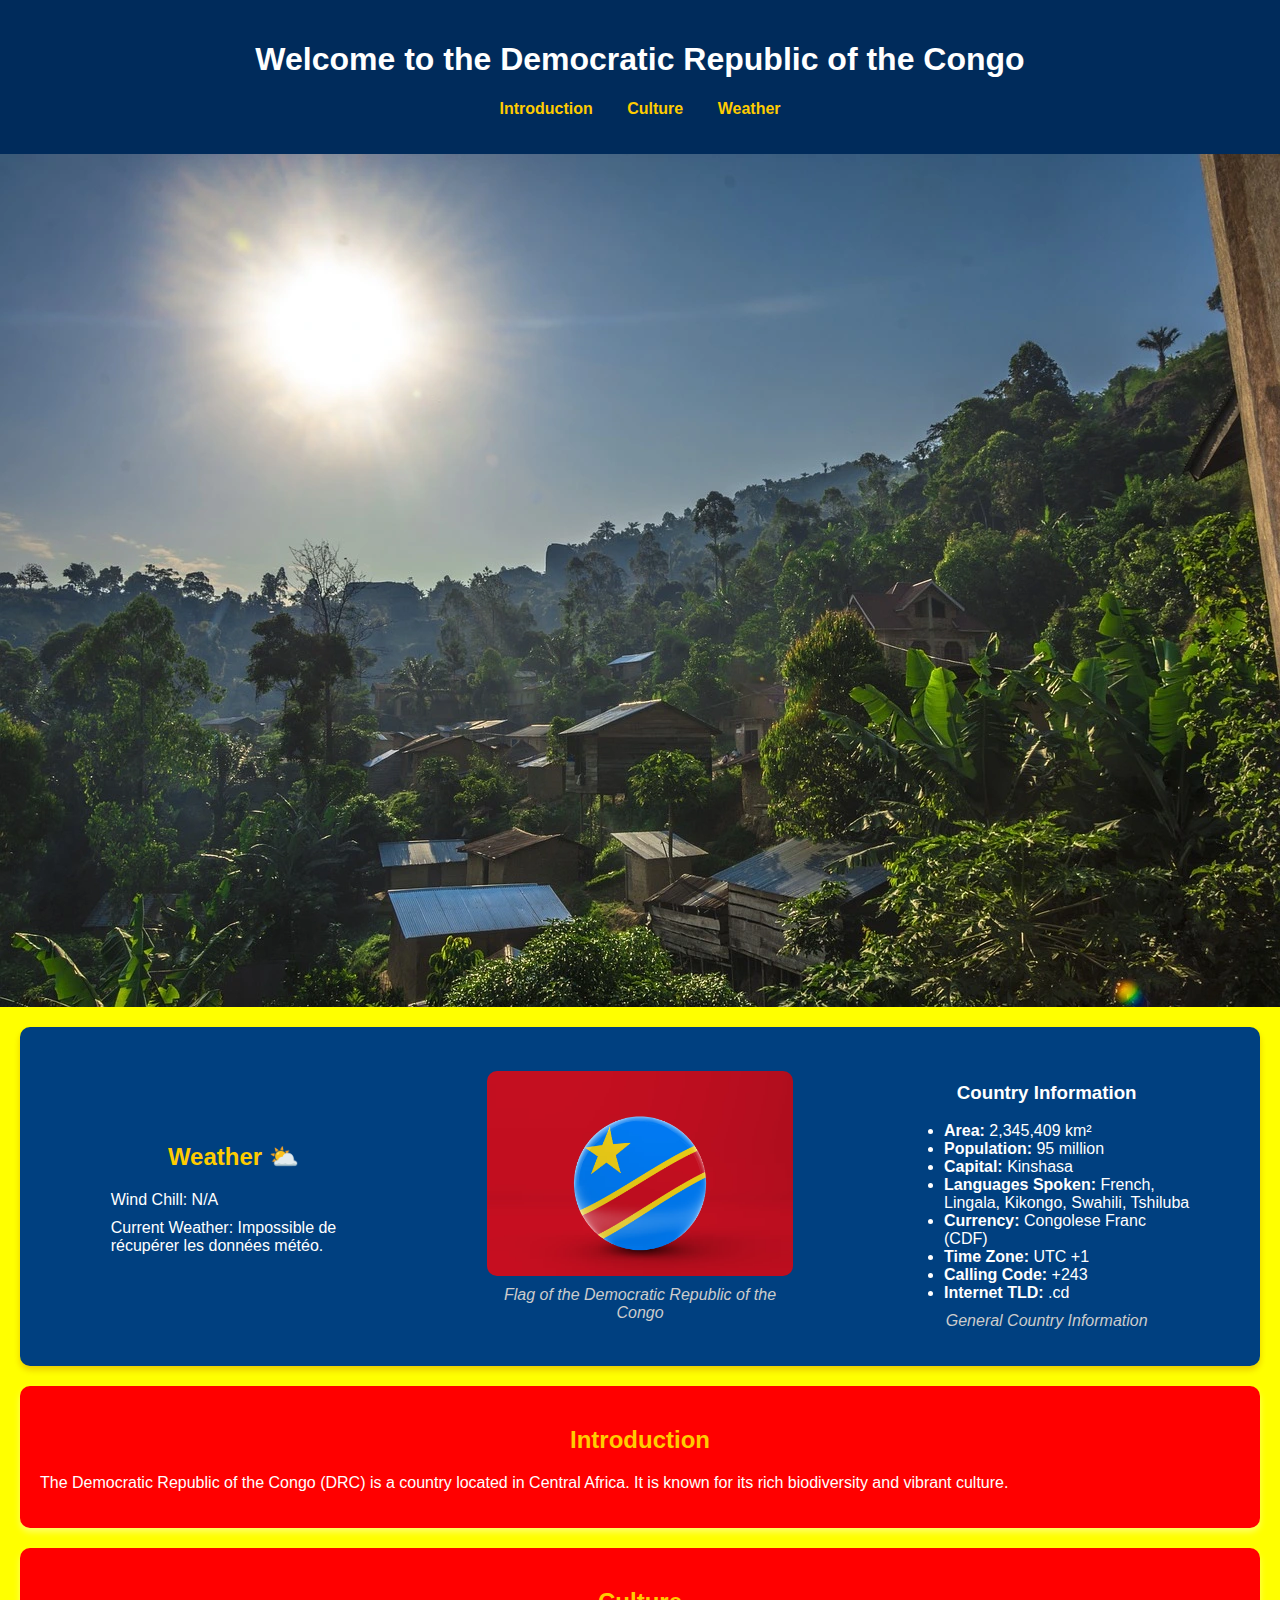
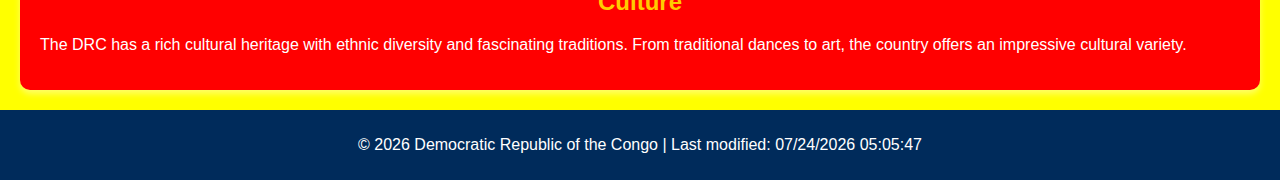
<file: styles/place.html>
<!DOCTYPE html>
<html lang="en">

<head>
    <meta charset="UTF-8">
    <meta name="viewport" content="width=device-width, initial-scale=1.0">
    <title>Democratic Republic of the Congo</title>
    <!-- Link to your CSS file -->
    <link rel="stylesheet" href="place.css">
    <!-- Link to your JavaScript file -->
    <script defer src="place.js"></script>
</head>

<body>

    <!-- Header Section -->
    <header>
        <h1>Welcome to the Democratic Republic of the Congo</h1>
        <nav>
            <ul>
                <li><a href="#introduction">Introduction</a></li>
                <li><a href="#culture">Culture</a></li>
                <li><a href="#weather">Weather</a></li>
            </ul>
        </nav>
    </header>

    <!-- Hero Image with Weather Card Inside -->
    <picture>
        <source srcset="DRC.webp" media="(max-width: 600px)">
        <source srcset="DRC.webp" media="(min-width: 601px)">
        <img src="DRC.webp" alt="View of the Democratic Republic of the Congo">
    </picture>
    
    <section class="weather-card">
        
        <!-- Weather Data -->
        <figure class="weather-info">
            <h2> Weather <span class="weather-icon-desktop">⛅</span>
            </h2>
            <p>Wind Chill: <span id="wind-chill">N/A</span></p>
<p>Current Weather: <span id="current-weather">Loading...</span></p>
<ul id="forecast"></ul>
                <p id="current-weather"></p>
                <ul id="forecast"></ul>
            
                <img src="claud.svg" alt="Weather Icon" />
            </div>
        </figure>

        <!-- Flag Image -->
        <figure class="weather-image">
            <picture>
                <source srcset="congo-flag.avif" media="(max-width: 600px)">
                <source srcset="congo-flag.avif" media="(min-width: 601px)">
                <img src="congo-flag.avif" alt="Flag of the Democratic Republic of the Congo">
            </picture>
            <figcaption>Flag of the Democratic Republic of the Congo</figcaption>
        </figure>

        <!-- Country Information -->
        <figure class="country-info">
            <h3>Country Information</h3>
            <ul>
                <li><strong>Area:</strong> 2,345,409 km²</li>
                <li><strong>Population:</strong> 95 million</li>
                <li><strong>Capital:</strong> Kinshasa</li>
                <li><strong>Languages Spoken:</strong> French, Lingala, Kikongo, Swahili, Tshiluba</li>
                <li><strong>Currency:</strong> Congolese Franc (CDF)</li>
                <li><strong>Time Zone:</strong> UTC +1</li>
                <li><strong>Calling Code:</strong> +243</li>
                <li><strong>Internet TLD:</strong> .cd</li>
            </ul>
            <figcaption>General Country Information</figcaption>
        </figure>
    </section>

    <!-- Introduction Section -->
    <section id="introduction">
        <h2>Introduction</h2>
        <p>The Democratic Republic of the Congo (DRC) is a country located in Central Africa. It is known for its rich biodiversity and vibrant culture.</p>
    </section>

    <!-- Culture Section -->
    <section id="culture">
        <h2>Culture</h2>
        <p>The DRC has a rich cultural heritage with ethnic diversity and fascinating traditions. From traditional dances to art, the country offers an impressive cultural variety.</p>
    </section>

    

    <!-- Footer -->
    <footer>
        <p>&copy; <span id="year"></span> Democratic Republic of the Congo | Last modified: <span id="last-modified"></span></p>
    </footer>

</body>

</html>
</file>
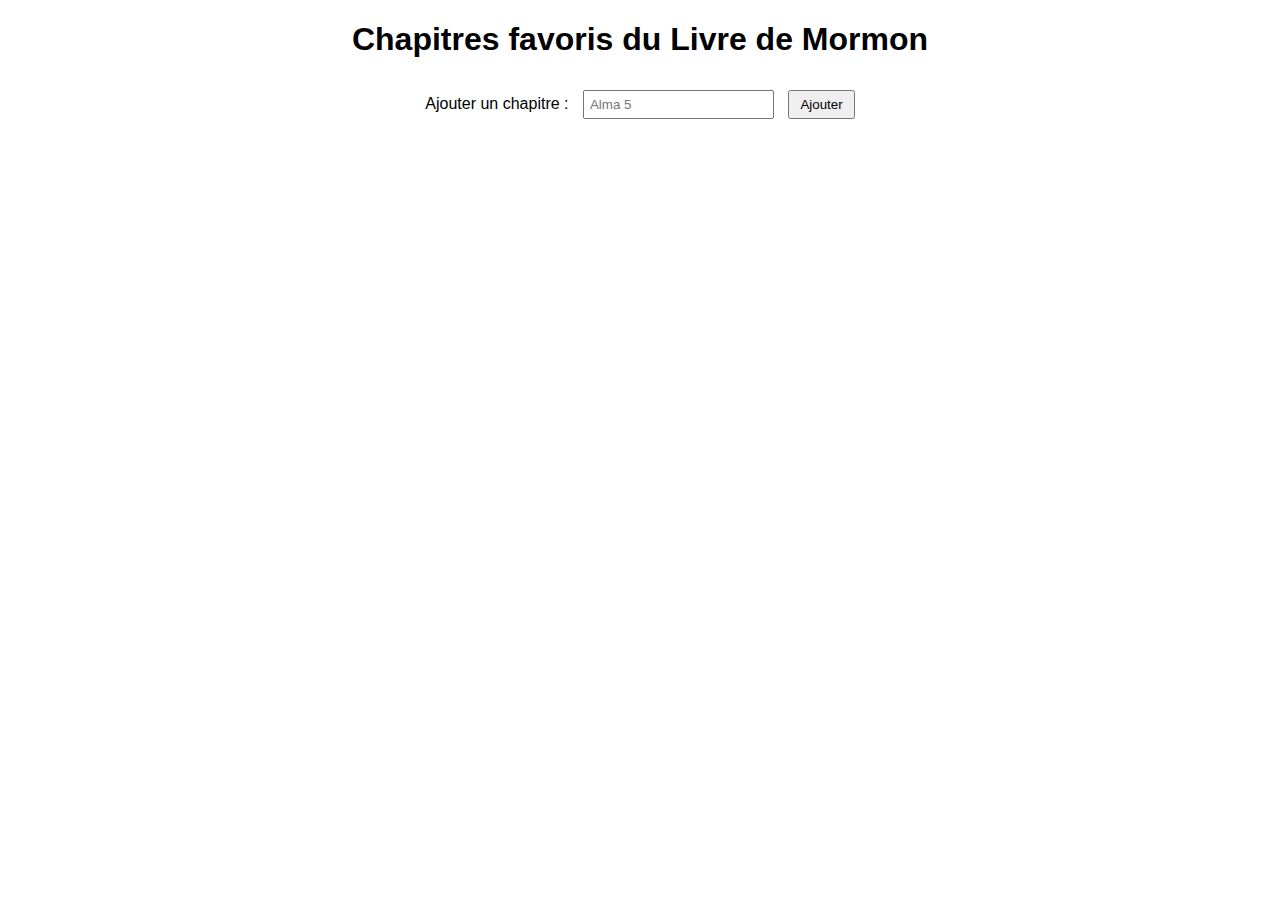
<file: styles/week02/bom.html>
<!DOCTYPE html>
<html lang="fr">
<head>
    <meta charset="UTF-8">
    <meta name="viewport" content="width=device-width, initial-scale=1.0">
    <title>Liste des chapitres favoris</title>
    <link rel="stylesheet" href="styles/style.css">
    <script src="scripts/script.js" defer></script>
</head>
<body>
    <h1>Chapitres favoris du Livre de Mormon</h1>
    <label for="favchap">Ajouter un chapitre :</label>
    <input type="text" id="favchap" placeholder="Alma 5">
    <button>Ajouter</button>
    <ul id="list"></ul>
</body>
</html>
</file>
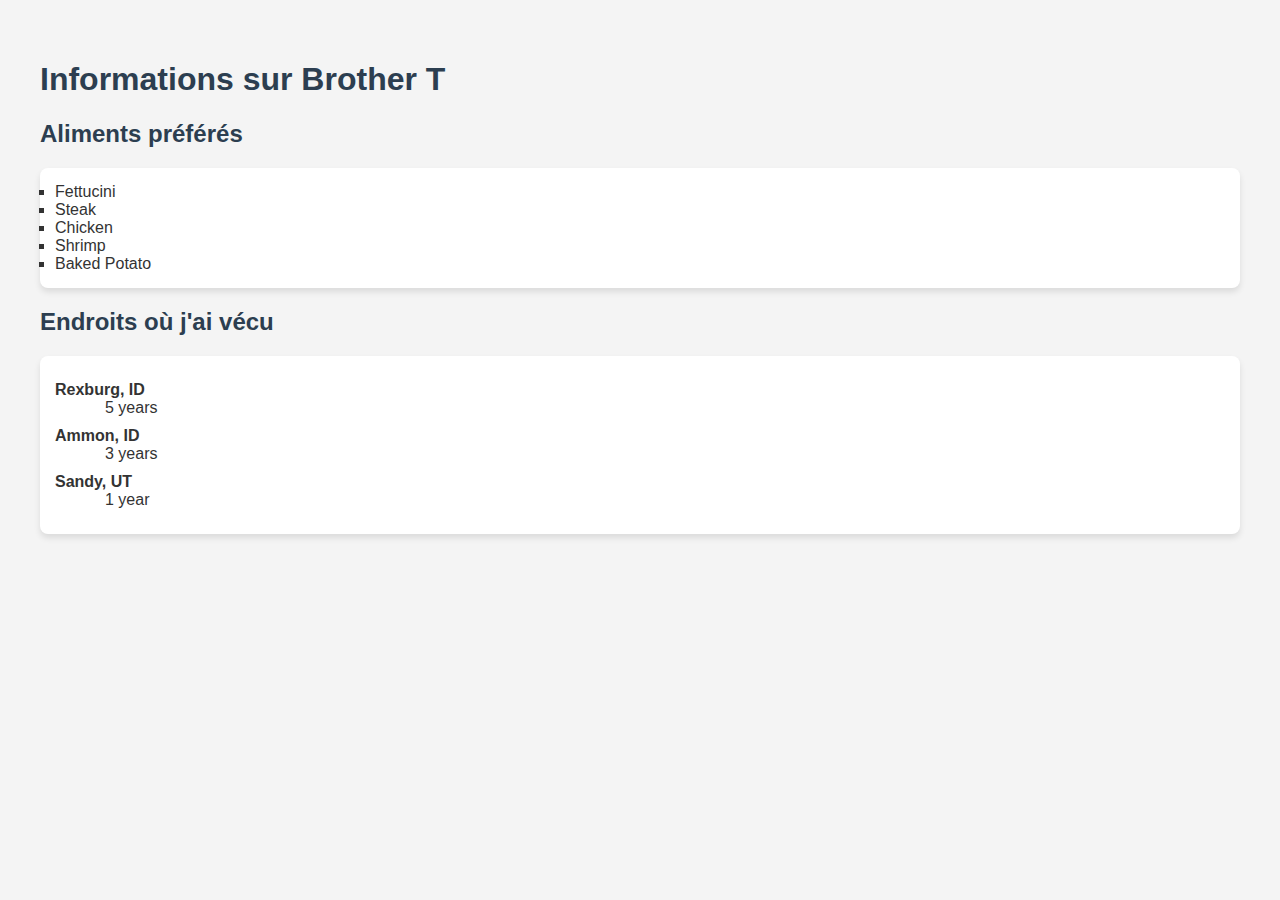
<file: styles/week02/loops_activity.html>
<!DOCTYPE html>
<html lang="fr">
<head>
    <meta charset="UTF-8">
    <meta name="viewport" content="width=device-width, initial-scale=1.0">
    <title>Loop Activities</title>
    <script src="scripts/loos.js" defer></script>
    <link rel="stylesheet"href="styles/media-query-large.css">
    <body>
        <h1>Informations sur Brother T</h1>
        <h2>Aliments préférés</h2>
        <ul id="favorite-foods"></ul>
        
        <h2>Endroits où j'ai vécu</h2>
        <dl id="places-lived"></dl>
    </body>
    </html>
</file>
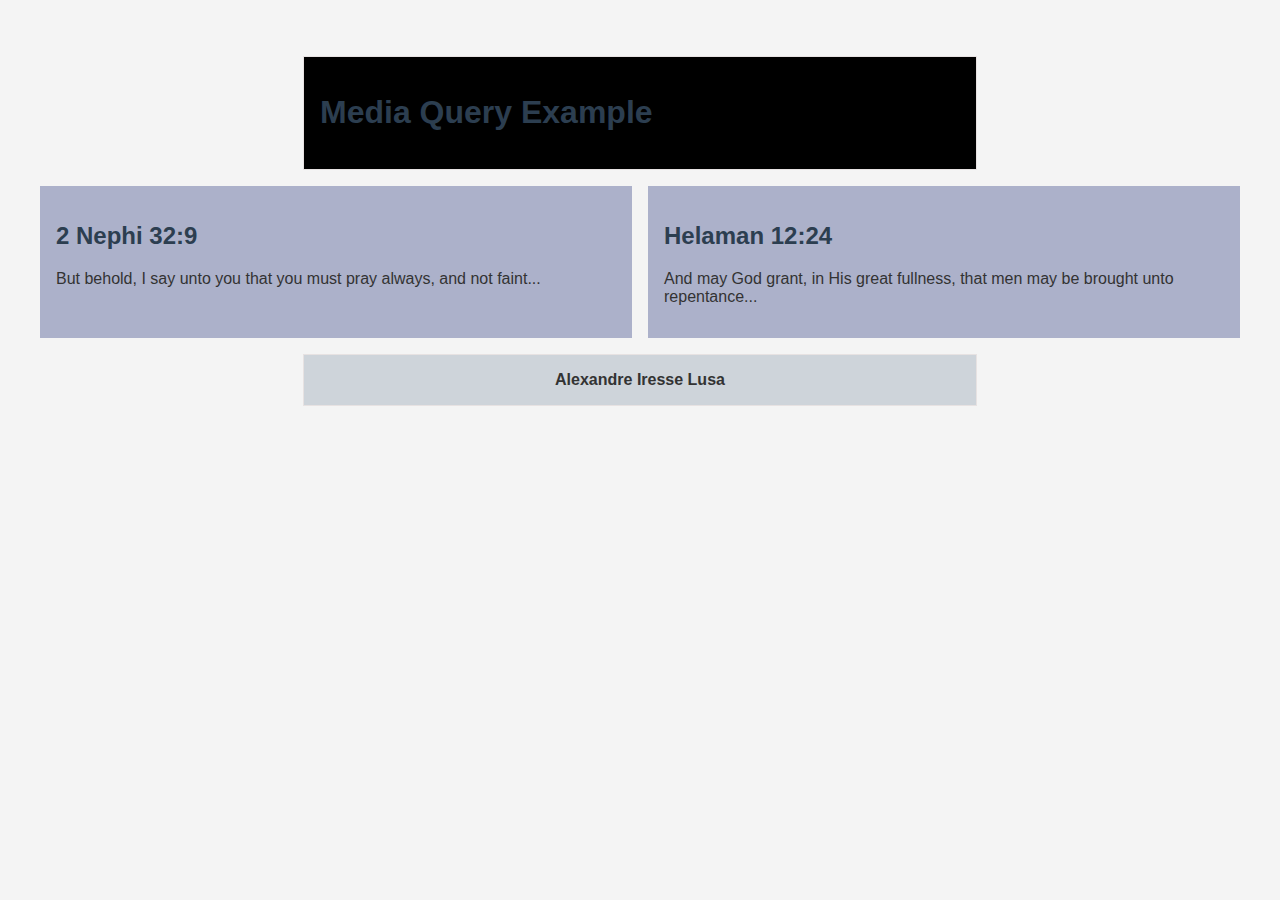
<file: styles/week02/media_query.html>
<!DOCTYPE html>
<html lang="en">
<head>
  <meta charset="utf-8">
  <meta name="viewport" content="width=device-width, initial-scale=1.0">
  <title>Media Query Example</title>
  <meta name="description" content="Example page for learning media queries.">
  <meta name="author" content="[Your Name]">
  <link rel="preconnect" href="https://fonts.googleapis.com">
  <link rel="preconnect" href="https://fonts.gstatic.com" crossorigin>
  <link href="https://fonts.googleapis.com/css2?family=Roboto&display=swap" rel="stylesheet">
  <link rel="stylesheet" href="styles/media-query.css">
  <link rel="stylesheet" href="styles/media-query-large.css">
  <script src="scripts/loos.js" defer></script>
</head>
<body>
  <header>
    <h1>Media Query Example</h1>
  </header>
  <main>
    <section>
      <h2>2 Nephi 32:9</h2>
      <p>But behold, I say unto you that you must pray always, and not faint...</p>
    </section>
    <section>
      <h2>Helaman 12:24</h2>
      <p>And may God grant, in His great fullness, that men may be brought unto repentance...</p>
    </section>
  </main>
  <footer>
    Alexandre Iresse Lusa
  </footer>
</body>
</html>
</file>
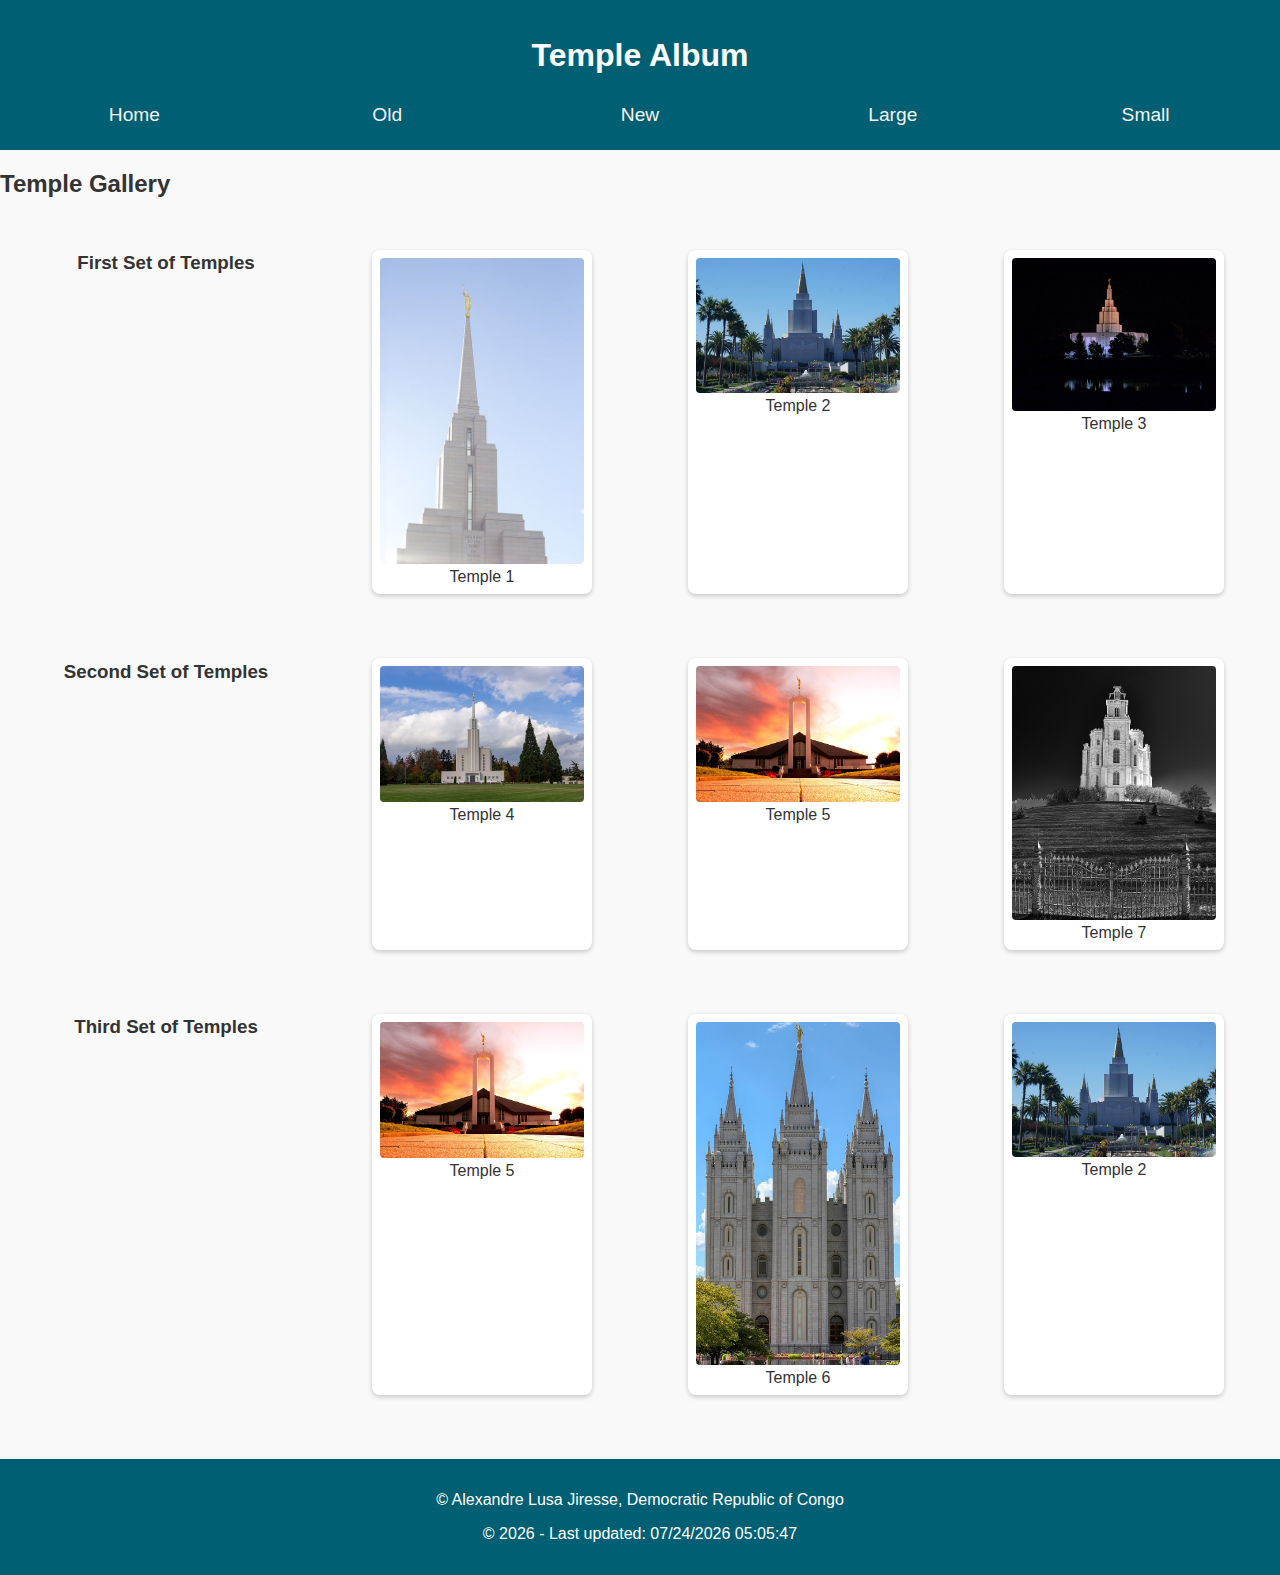
<file: styles/week02/temlpes.html>
<!DOCTYPE html>
<html lang="en">
<head>
    <meta charset="UTF-8">
    <meta name="viewport" content="width=device-width, initial-scale=1.0">
    <title>Temple Album</title>
    <link rel="stylesheet" href="styles/temples.css">
    <link rel="stylesheet" href="styles/temples-large.css" media="screen and (min-width: 768px)">
    <script defer src="scripts/temples.js"></script>
</head>
<body>
    <header>
        <h1>Temple Album</h1>
        <button id="menu-btn" aria-label="Menu">☰</button>
        <nav>
            <ul id="menu" class="hidden">
                <li><a href="#">Home</a></li>
                <li><a href="#">Old</a></li>
                <li><a href="#">New</a></li>
                <li><a href="#">Large</a></li>
                <li><a href="#">Small</a></li>
            </ul>
        </nav>
    </header>
    <main>
        <h2>Temple Gallery</h2>
        
        <section class="gallery">
            <h3>First Set of Temples</h3>
            <figure>
                <img src="images/temple1.jpg" alt="Temple 1">
                <figcaption>Temple 1</figcaption>
            </figure>
            <figure>
                <img src="images/temple2.jpg" alt="Temple 2">
                <figcaption>Temple 2</figcaption>
            </figure>
            <figure>
                <img src="images/temple3.jpg" alt="Temple 3">
                <figcaption>Temple 3</figcaption>
            </figure>
        </section>

        <section class="gallery">
            <h3>Second Set of Temples</h3>
            <figure>
                <img src="images/temple4.jpg" alt="Temple 4">
                <figcaption>Temple 4</figcaption>
            </figure>
            <figure>
                <img src="images/temple5.jpg" alt="Temple 5">
                <figcaption>Temple 5</figcaption>
            </figure>
            <figure>
                <img src="images/temple7.jpg" alt="Temple 7">
                <figcaption>Temple 7</figcaption>
            </figure>
        </section>

        <section class="gallery">
            <h3>Third Set of Temples</h3>
            <figure>
                <img src="images/temple5.jpg" alt="Temple 5">
                <figcaption>Temple 5</figcaption>
            </figure>
            <figure>
                <img src="images/temple6.jpg" alt="Temple 6">
                <figcaption>Temple 6</figcaption>
            </figure>
            <figure>
                <img src="images/temple2.jpg" alt="Temple 2">
                <figcaption>Temple 2</figcaption>
            </figure>
        </section>
    </main>
    <footer>
        <p>&copy; <span id="currentyear"></span> Alexandre Lusa Jiresse, Democratic Republic of Congo</p>
        <p>&copy; <span id="year"></span> - Last updated: <span id="lastModified"></span></p>
    </footer>
</body>
</html>
</file>
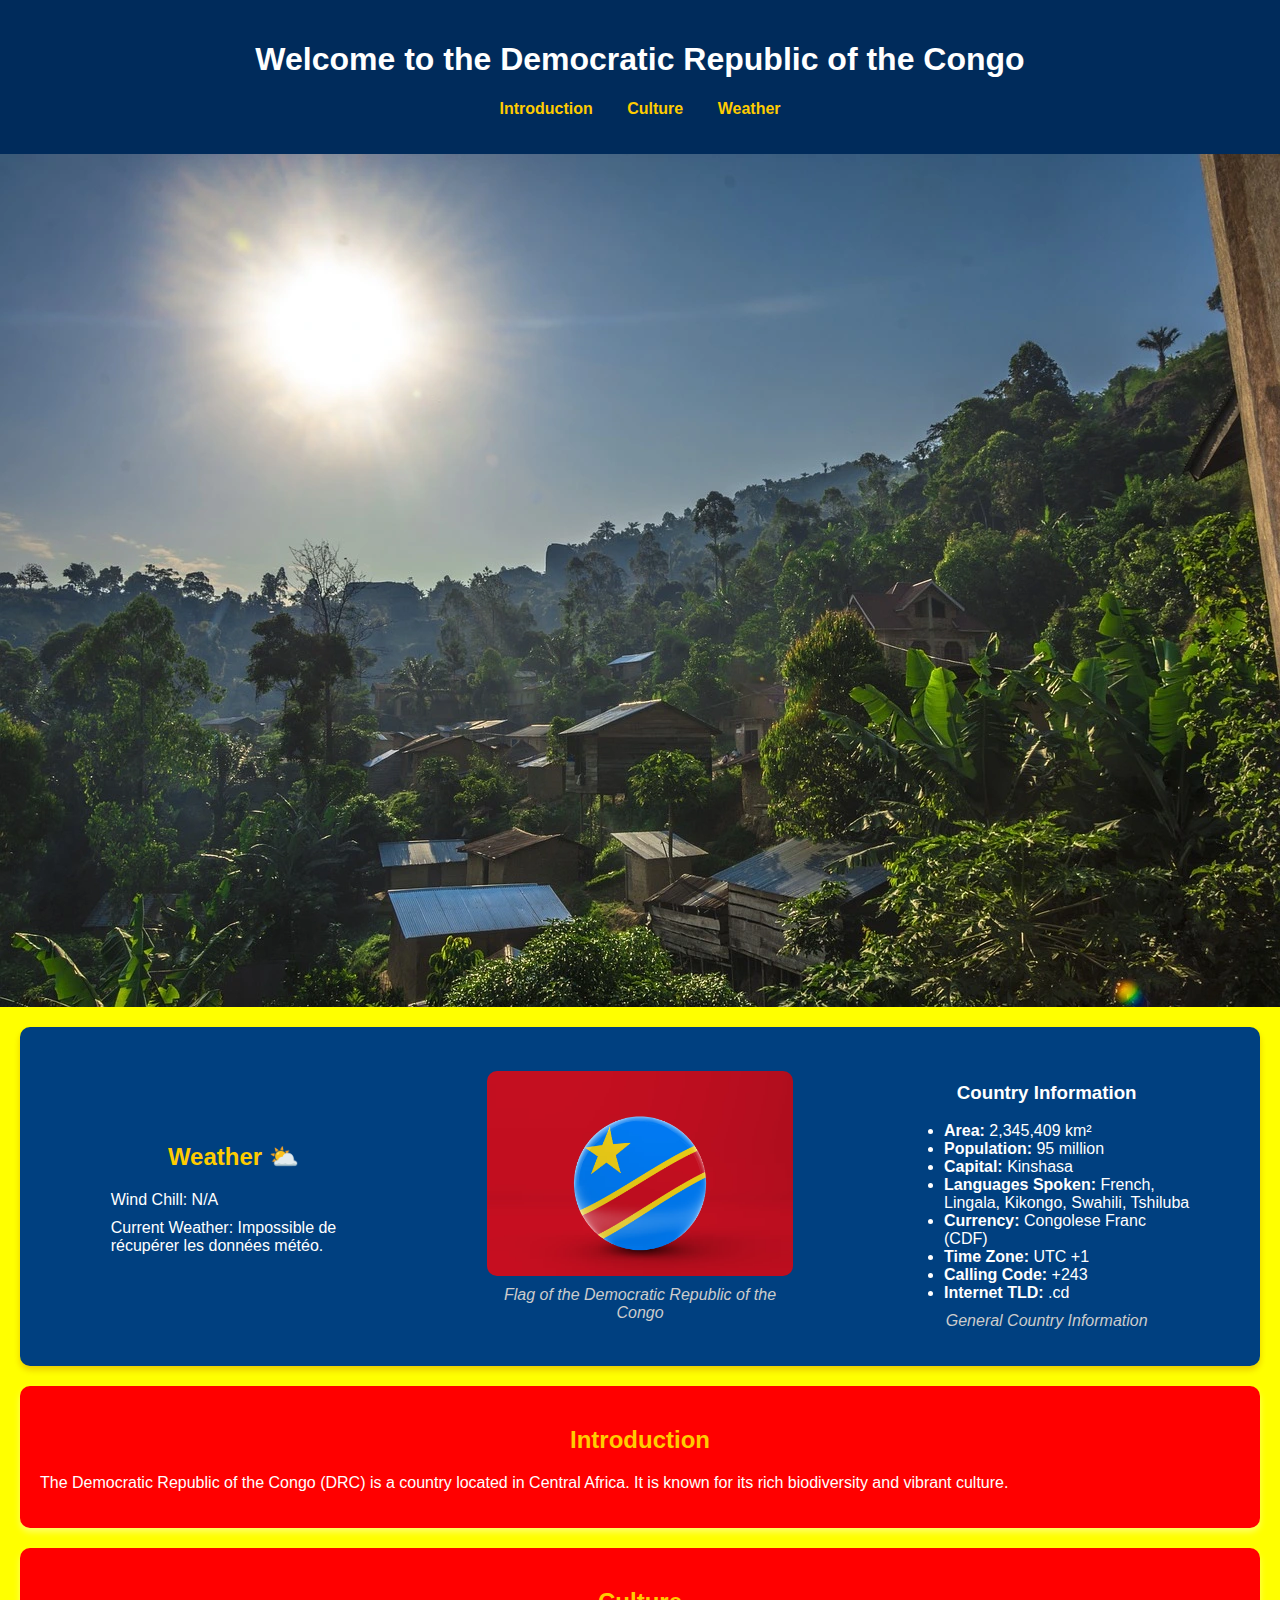
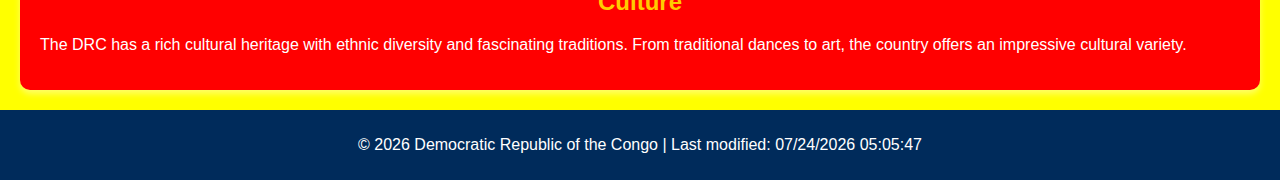
<file: styles/week3/place.html>
<!DOCTYPE html>
<html lang="en">

<head>
    <meta charset="UTF-8">
    <meta name="viewport" content="width=device-width, initial-scale=1.0">
    <title>Democratic Republic of the Congo</title>
    <!-- Link to your CSS file -->
    <link rel="stylesheet" href="styles/place.css">
    <!-- Link to your JavaScript file -->
    <script defer src="scripts/place.js"></script>
</head>

<body>
    <!-- Header Section -->
    <header>
        <h1>Welcome to the Democratic Republic of the Congo</h1>
        <nav>
            <ul>
                <li><a href="#introduction">Introduction</a></li>
                <li><a href="#culture">Culture</a></li>
                <li><a href="#weather">Weather</a></li>
            </ul>
        </nav>
    </header>

    <!-- Hero Image with Weather Card Inside -->
    <picture>
        <source srcset="DRC.webp" media="(max-width: 600px)">
        <source srcset="DRC.webp" media="(min-width: 601px)">
        <img src="DRC.webp" alt="View of the Democratic Republic of the Congo">
    </picture>
    
    <section class="weather-card">
        <!-- Weather Data -->
        <figure class="weather-info">
            <h2>Weather <span class="weather-icon-desktop">⛅</span></h2>
            <p>Wind Chill: <span id="wind-chill">N/A</span></p>
            <p>Current Weather: <span id="current-weather">Loading...</span></p>
            <ul id="forecast"></ul>
            <img src="claud.svg" alt="Weather Icon">
        </figure>

        <!-- Flag Image -->
        <figure class="weather-image">
            <picture>
                <source srcset="congo-flag.avif" media="(max-width: 600px)">
                <source srcset="congo-flag.avif" media="(min-width: 601px)">
                <img src="congo-flag.avif" alt="Flag of the Democratic Republic of the Congo">
            </picture>
            <figcaption>Flag of the Democratic Republic of the Congo</figcaption>
        </figure>

        <!-- Country Information -->
        <figure class="country-info">
            <h3>Country Information</h3>
            <ul>
                <li><strong>Area:</strong> 2,345,409 km²</li>
                <li><strong>Population:</strong> 95 million</li>
                <li><strong>Capital:</strong> Kinshasa</li>
                <li><strong>Languages Spoken:</strong> French, Lingala, Kikongo, Swahili, Tshiluba</li>
                <li><strong>Currency:</strong> Congolese Franc (CDF)</li>
                <li><strong>Time Zone:</strong> UTC +1</li>
                <li><strong>Calling Code:</strong> +243</li>
                <li><strong>Internet TLD:</strong> .cd</li>
            </ul>
            <figcaption>General Country Information</figcaption>
        </figure>
    </section>

    <!-- Introduction Section -->
    <section id="introduction">
        <h2>Introduction</h2>
        <p>The Democratic Republic of the Congo (DRC) is a country located in Central Africa. It is known for its rich biodiversity and vibrant culture.</p>
    </section>

    <!-- Culture Section -->
    <section id="culture">
        <h2>Culture</h2>
        <p>The DRC has a rich cultural heritage with ethnic diversity and fascinating traditions. From traditional dances to art, the country offers an impressive cultural variety.</p>
    </section>

    <!-- Footer -->
    <footer>
        <p>&copy; <span id="year"></span> Democratic Republic of the Congo | Last modified: <span id="last-modified"></span></p>
    </footer>
</body>

</html>
</file>
<file: styles/place.css>
/* Styles généraux */
body {
    font-family: Arial, sans-serif;
    margin: 0;
    padding: 0;
    background-color: yellow; /* Gris clair pour meilleur contraste */
    color: #1A1A1A; /* Noir très foncé pour une lisibilité AAA */
}

/* Header */
header {
    text-align: center;
    background-color: #002B5B; /* Bleu très foncé - contraste AAA avec blanc */
    color: white;
    padding: 20px;
}

nav ul {
    list-style-type: none;
    padding: 0;
}

nav ul li {
    display: inline;
    margin: 0 15px;
}

nav ul li a {
    text-decoration: none;
    color: #FFCC00; /* Jaune vif - contraste AAA avec bleu foncé */
    font-weight: bold;
}

nav ul li a:hover {
    text-decoration: underline;
}

/* Image héros */
picture img {
    width: 100%;
    height: auto;
    display: block;
}

/* Section météo */
.weather-card {
    display: flex;
    align-items: center;
    justify-content: space-around;
    gap: 20px;
    background: #004080; /* Bleu profond - contraste AAA avec blanc */
    padding: 20px;
    border-radius: 10px;
    box-shadow: 0px 4px 6px rgba(150, 9, 9, 0.2);
    margin: 20px;
    flex-wrap: wrap;
    color: white; /* Texte blanc pour contraste AAA */
}

.weather-info,
.weather-image,
.country-info {
    flex: 1;
    text-align: center;
}

.weather-info p,
.country-info ul {
    text-align: left;
    margin: 10px auto;
    width: 80%;
}

/* Image météo */
.weather-image img {
    max-width: 100%;
    height: auto;
    display: block;
    border-radius: 10px;
}

/* Captions */
figcaption {
    margin-top: 10px;
    font-style: italic;
    color: #CCCCCC; /* Gris moyen - contraste AAA sur fond bleu */
}

/* Section Introduction et Culture */
section {
    padding: 20px;
    background-color: red; /* Gris foncé - contraste AAA avec texte blanc */
    margin: 20px;
    border-radius: 10px;
    box-shadow: 0px 4px 6px rgba(255, 255, 255, 0.4);
    color: white;
}

h2 {
    color: #FFCC00; /* Jaune vif - contraste AAA avec gris foncé */
    text-align: center;
}

/* Footer */
footer {
    text-align: center;
    padding: 10px;
    background-color: #002B5B; /* Bleu très foncé - contraste AAA avec blanc */
    color: white;
    margin-top: 20px;
}

/* Responsive */
@media (max-width: 768px) {
    .weather-card {
        flex-direction: column;
        text-align: center;
    }

    .weather-info p,
    .country-info ul {
        text-align: center;
    }
}

@media (min-width: 768px) { 
    img {
        display: none;
    }
}

@media (max-width: 767px) { 
    img {
        display: block;
    }
}
  
@media (max-width: 767px) { 
    .mobile-only {
        display: block;
        width: 80px; /* Réduit encore plus la taille */
        height: auto; /* Garde le ratio */
    }
}

@media (max-width: 767px) { 
    .weather-icon-desktop {
        display: none;
    }
}

@media (min-width: 768px) { 
    .weather-icon-desktop {
        display: inline; /* Assure que l'icône s'affiche normalement */
    }
}
</file>
<file: styles/week02/styles/style.css>
body {
    font-family: Arial, sans-serif;
    text-align: center;
    margin: 20px;
}

input {
    margin: 10px;
    padding: 5px;
}

button {
    padding: 5px 10px;
    cursor: pointer;
}

ul {
    list-style-type: none;
    padding: 0;
}

li {
    display: flex;
    justify-content: space-between;
    align-items: center;
    background: #f4f4f4;
    padding: 10px;
    margin-top: 5px;
    border-radius: 5px;
}

button.delete {
    background: rgb(26, 1, 1);
    color: white;
    border: none;
    cursor: pointer;
    padding: 5px 10px;
    border-radius: 5px;
}
</file>
<file: styles/week02/styles/media-query-large.css>
@media screen and (min-width: 500px) {
    header {
      background-color: black;
      color: white;
      padding: 1rem;
      font-size: 1rem;
    }
    
    main {
      grid-template-columns: 1fr 1fr;
    }
    
    footer {
      font-weight: bold;
      text-align: center;
    }
  }


  body {
    font-family: Arial, sans-serif;
    margin: 20px;
    padding: 20px;
    background-color: #f4f4f4;
    color: #333;
}

h1, h2 {
    color: #2c3e50;
}

ul, dl {
    background: white;
    padding: 15px;
    border-radius: 8px;
    box-shadow: 0px 4px 6px rgba(0, 0, 0, 0.1);
}

ul {
    list-style-type: square;
}

dl dt {
    font-weight: bold;
    margin-top: 10px;
}

dl dd {
    margin-bottom: 10px;
    padding-left: 10px;
}
</file>
<file: styles/week02/styles/media-query.css>
body {
    font-family: 'Roboto', sans-serif;
  }
  
  header, man, footer {
    max-width: 640px;
    margin: 1rem auto;
    border: 1px solid #e7e2e2;
    padding: 1rem;
    background-color: #ced4da;
  }
  
  main {
    display: grid;
    grid-template-columns: 1fr 1fr;
    grid-gap: 1rem;
    
  }
  
  section {
    padding: 1rem;
    background-color: #acb1ca;
    border: 1px;
  }
</file>
<file: styles/week02/styles/temples.css>
/* Styles généraux */
body {
    font-family: Arial, sans-serif;
    margin: 0;
    padding: 0;
    background-color: #f9f9f9;
    color: #333;
}

header {
    background-color: #005f73;
    color: white;
    padding: 1rem;
    text-align: center;
    position: relative;
}
nav a:hover{
    border: 1.5px solid;

}

nav  li{
    display: flex;
    justify-content: space-around;
    flex-direction: column;
    flex: 1 1 100%;
    align-items: center;
    
    padding: 0.5rem;
}

nav ul {
    list-style-type: none;
    padding: 0;
    margin: 0;
    display: none;
}

nav ul li {
    padding: 0.5rem 0;
}

nav ul li a {
    color: rgb(245, 242, 242);
    text-decoration: none;
    font-size: 1.2rem;
     
}

nav ul li a:hover {
    text-decoration: underline;

}



#menu-btn {
    background: none;
    border: none;
    font-size: 2rem;
    color: white;
    position: absolute;
    top: 1rem;
    right: 1rem;
    cursor: pointer;
}

.gallery {
    display: grid;
    grid-template-columns: 1fr;
    gap: 1rem;
    padding: 1rem;
    text-align: center;
}

figure {
    background-color: white;
    padding: 0.5rem;
    box-shadow: 0 2px 5px rgba(0, 0, 0, 0.2);
    border-radius: 8px;
}

img {
    width: 100%;
    height: auto;
    border-radius: 4px;
}

footer {
    background-color: #005f73;
    color: white;
    text-align: center;
    padding: 1rem;
    margin-top: 2rem;
}
</file>
<file: styles/week02/styles/temples-large.css>
/* Styles pour les grands écrans */
@media screen and (min-width: 768px) {
    nav {
        flex-direction: row;
        justify-content: center;
    }
    
    nav ul {
        display: flex;
        gap: 1rem;
    }

    #menu-btn {
        display: none;
    }
    
    .gallery {
        grid-template-columns: repeat(auto-fit, minmax(300px, 1fr));
    }
}
</file>
<file: styles/week3/styles/place.css>
/* Styles généraux */
body {
    font-family: Arial, sans-serif;
    margin: 0;
    padding: 0;
    background-color: yellow; /* Gris clair pour meilleur contraste */
    color: #1A1A1A; /* Noir très foncé pour une lisibilité AAA */
}

/* Header */
header {
    text-align: center;
    background-color: #002B5B; /* Bleu très foncé - contraste AAA avec blanc */
    color: white;
    padding: 20px;
}

nav ul {
    list-style-type: none;
    padding: 0;
}

nav ul li {
    display: inline;
    margin: 0 15px;
}

nav ul li a {
    text-decoration: none;
    color: #FFCC00; /* Jaune vif - contraste AAA avec bleu foncé */
    font-weight: bold;
}

nav ul li a:hover {
    text-decoration: underline;
}

/* Image héros */
picture img {
    width: 100%;
    height: auto;
    display: block;
}

/* Section météo */
.weather-card {
    display: flex;
    align-items: center;
    justify-content: space-around;
    gap: 20px;
    background: #004080; /* Bleu profond - contraste AAA avec blanc */
    padding: 20px;
    border-radius: 10px;
    box-shadow: 0px 4px 6px rgba(150, 9, 9, 0.2);
    margin: 20px;
    flex-wrap: wrap;
    color: white; /* Texte blanc pour contraste AAA */
}

.weather-info,
.weather-image,
.country-info {
    flex: 1;
    text-align: center;
}

.weather-info p,
.country-info ul {
    text-align: left;
    margin: 10px auto;
    width: 80%;
}

/* Image météo */
.weather-image img {
    max-width: 100%;
    height: auto;
    display: block;
    border-radius: 10px;
}

/* Captions */
figcaption {
    margin-top: 10px;
    font-style: italic;
    color: #CCCCCC; /* Gris moyen - contraste AAA sur fond bleu */
}

/* Section Introduction et Culture */
section {
    padding: 20px;
    background-color: red; /* Gris foncé - contraste AAA avec texte blanc */
    margin: 20px;
    border-radius: 10px;
    box-shadow: 0px 4px 6px rgba(255, 255, 255, 0.4);
    color: white;
}

h2 {
    color: #FFCC00; /* Jaune vif - contraste AAA avec gris foncé */
    text-align: center;
}

/* Footer */
footer {
    text-align: center;
    padding: 10px;
    background-color: #002B5B; /* Bleu très foncé - contraste AAA avec blanc */
    color: white;
    margin-top: 20px;
}

/* Responsive */
@media (max-width: 768px) {
    .weather-card {
        flex-direction: column;
        text-align: center;
    }

    .weather-info p,
    .country-info ul {
        text-align: center;
    }
}

@media (min-width: 768px) { 
    img {
        display: none;
    }
}

@media (max-width: 767px) { 
    img {
        display: block;
    }
}
  
@media (max-width: 767px) { 
    .mobile-only {
        display: block;
        width: 80px; /* Réduit encore plus la taille */
        height: auto; /* Garde le ratio */
    }
}

@media (max-width: 767px) { 
    .weather-icon-desktop {
        display: none;
    }
}

@media (min-width: 768px) { 
    .weather-icon-desktop {
        display: inline; /* Assure que l'icône s'affiche normalement */
    }
}
</file>
